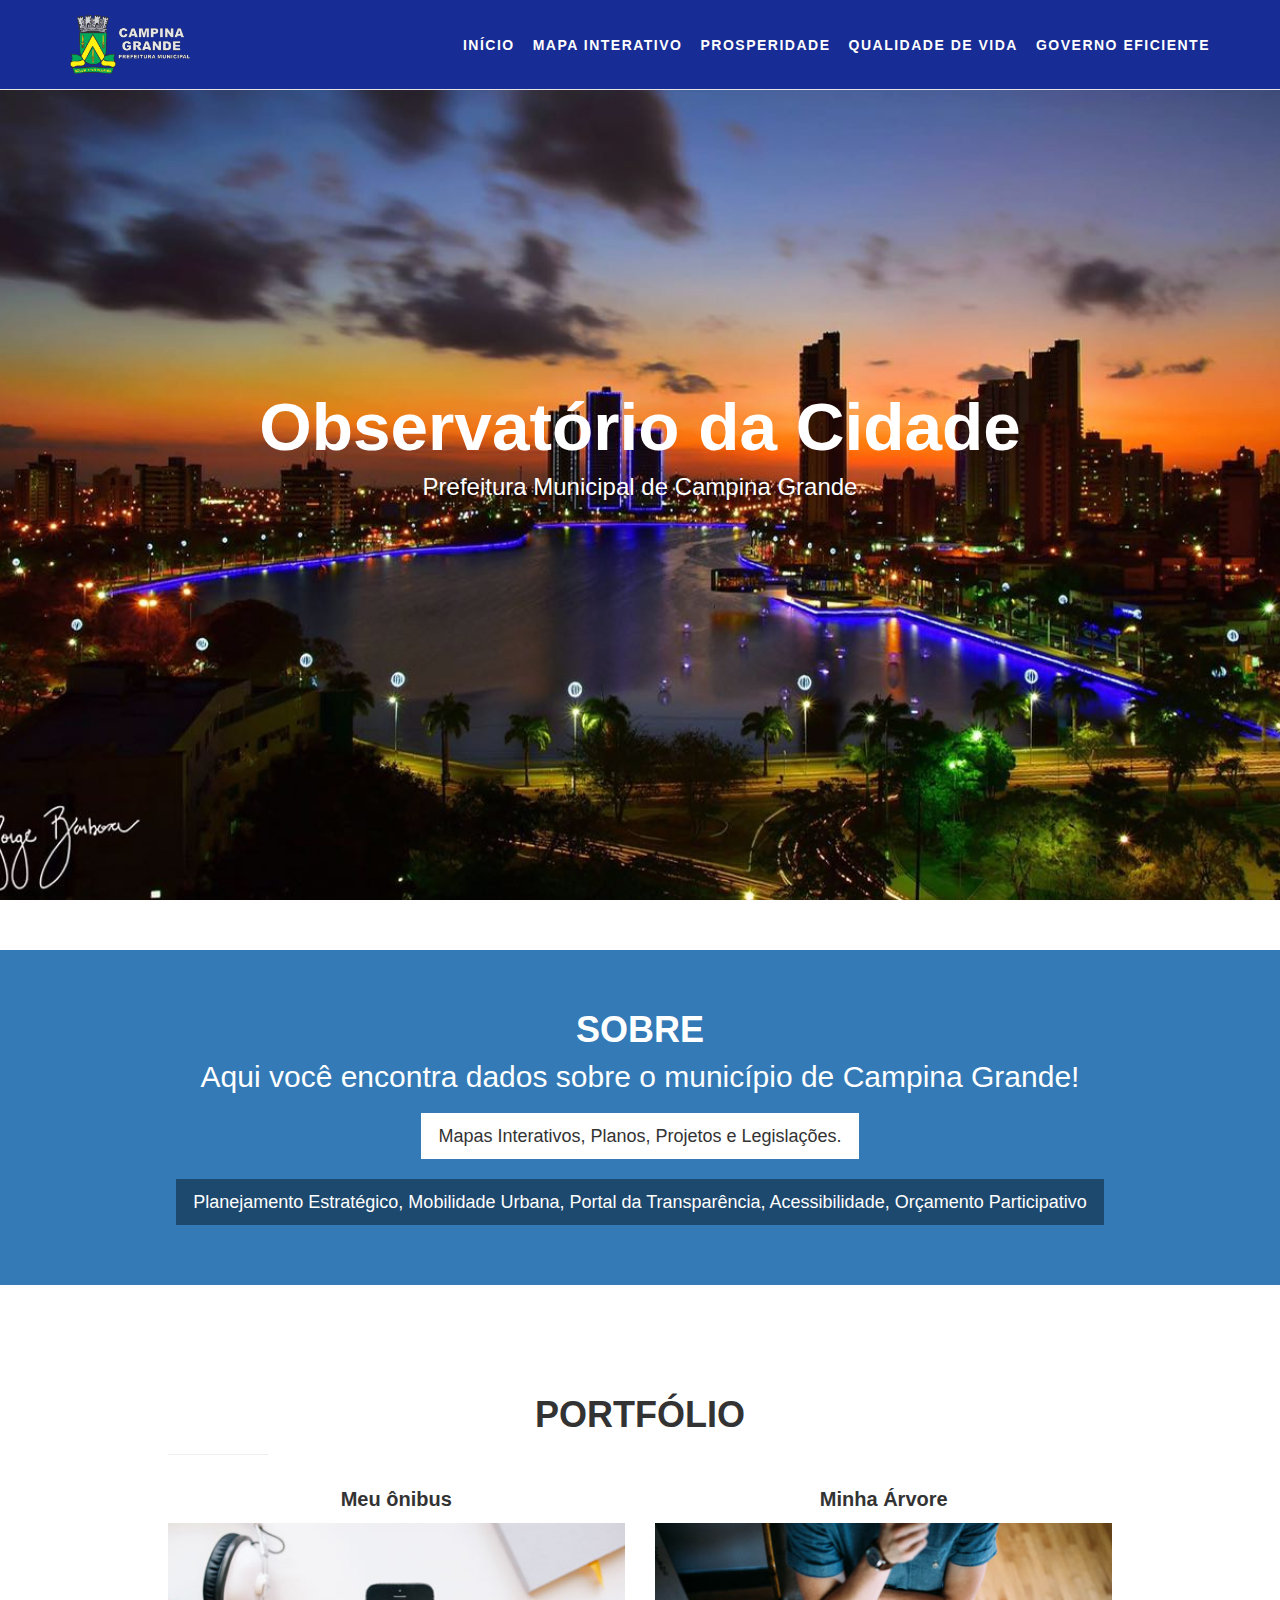
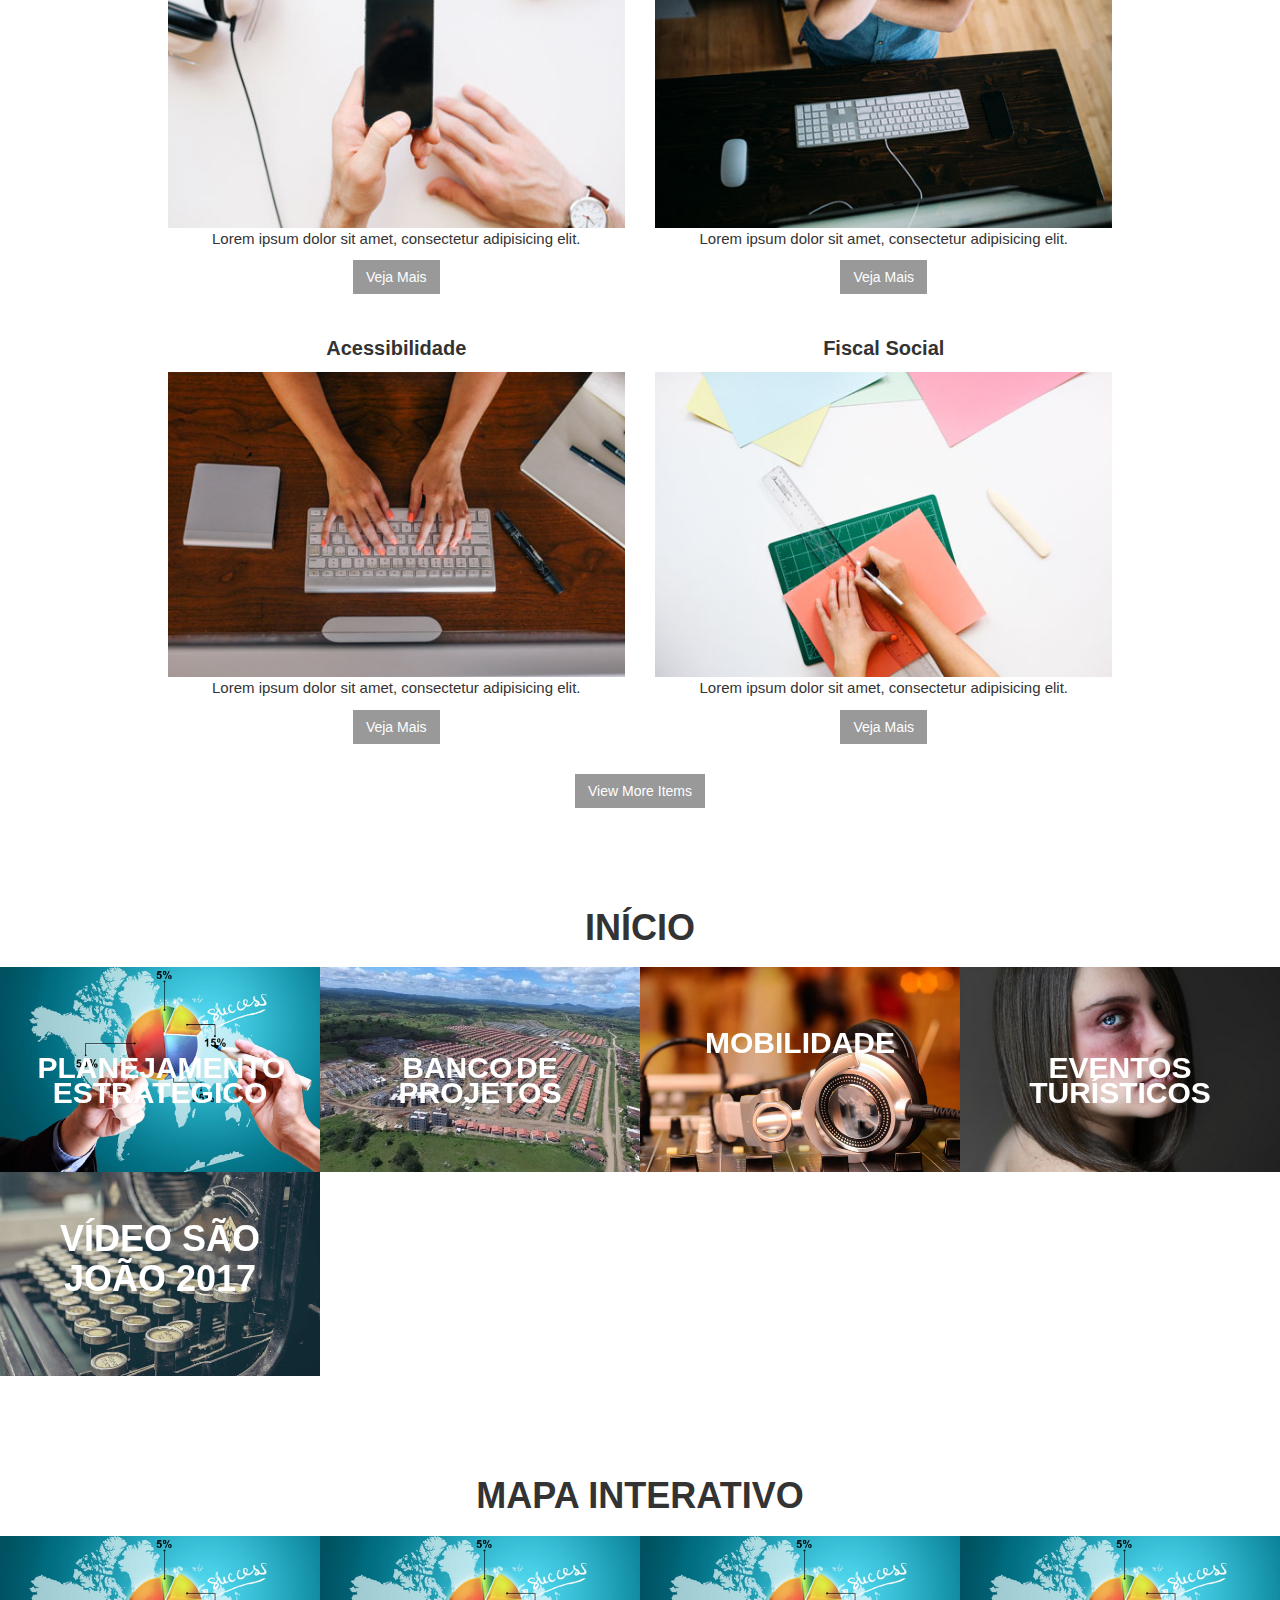
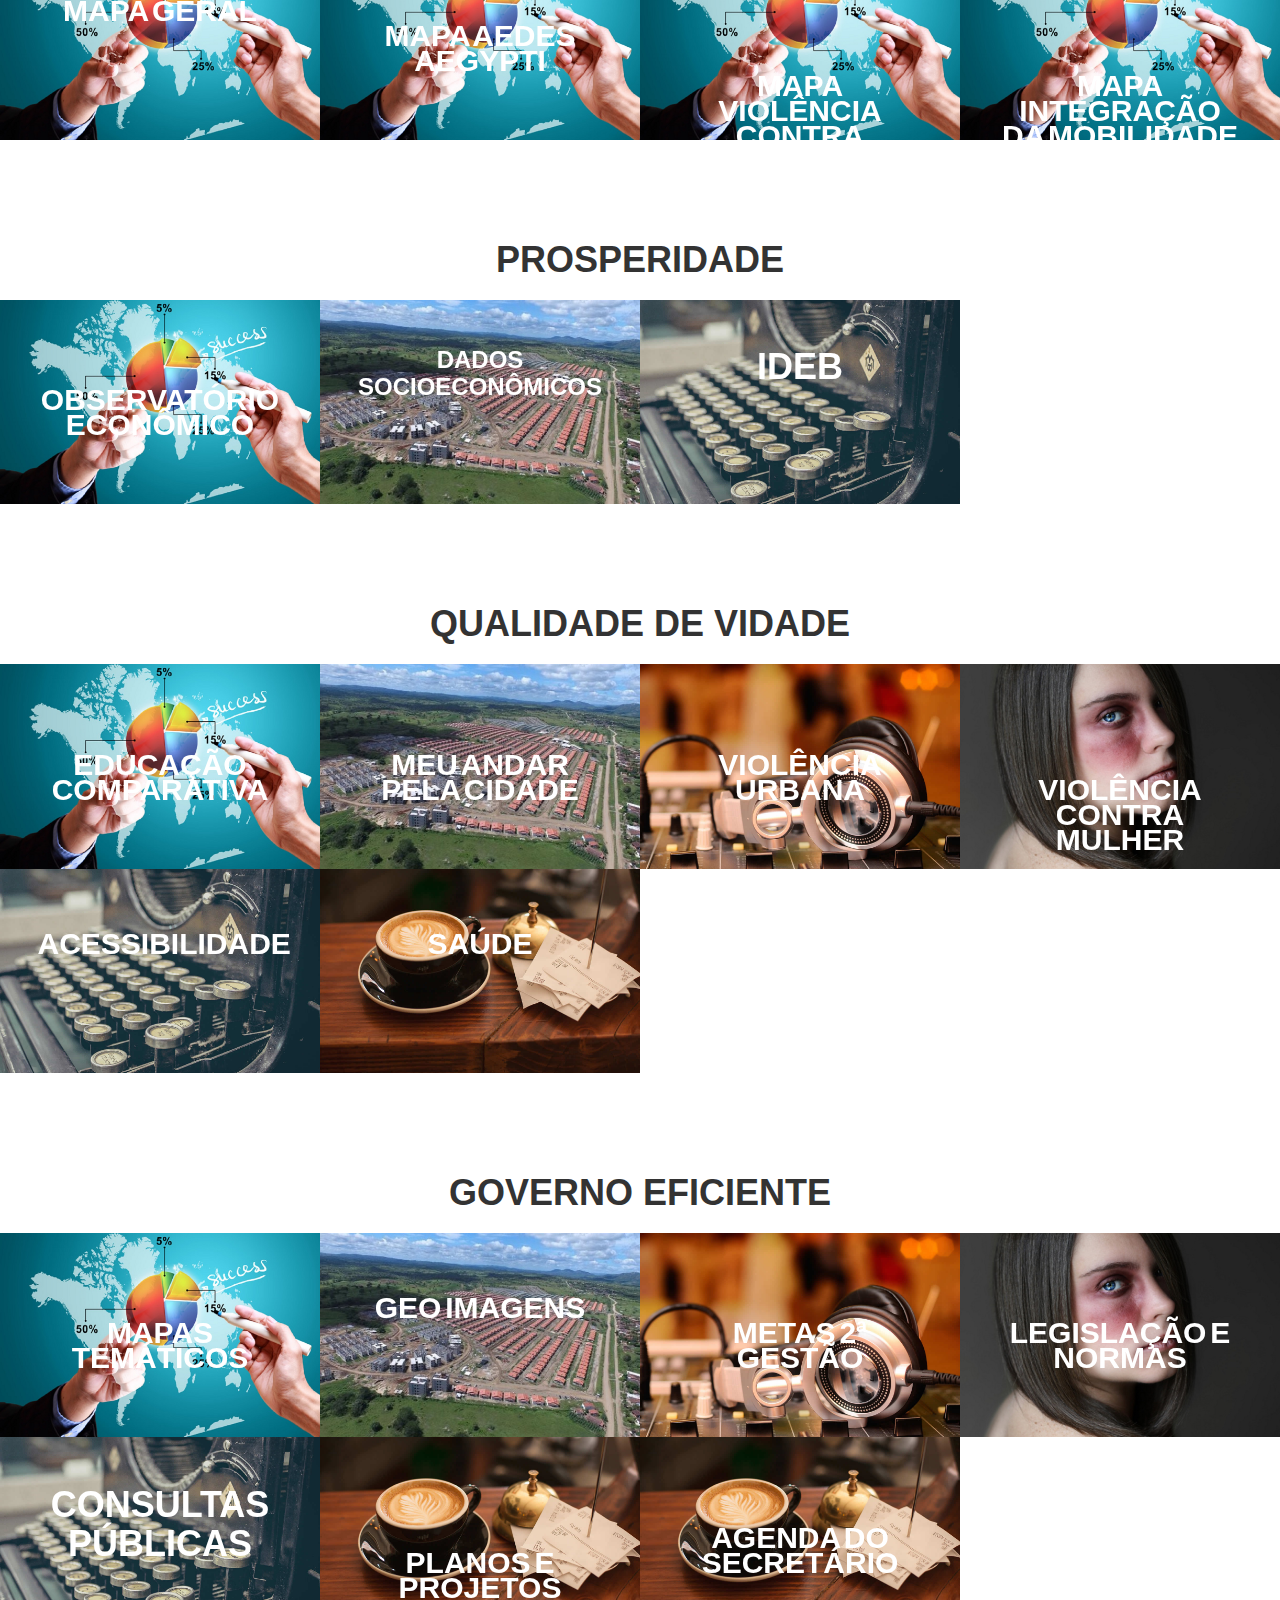
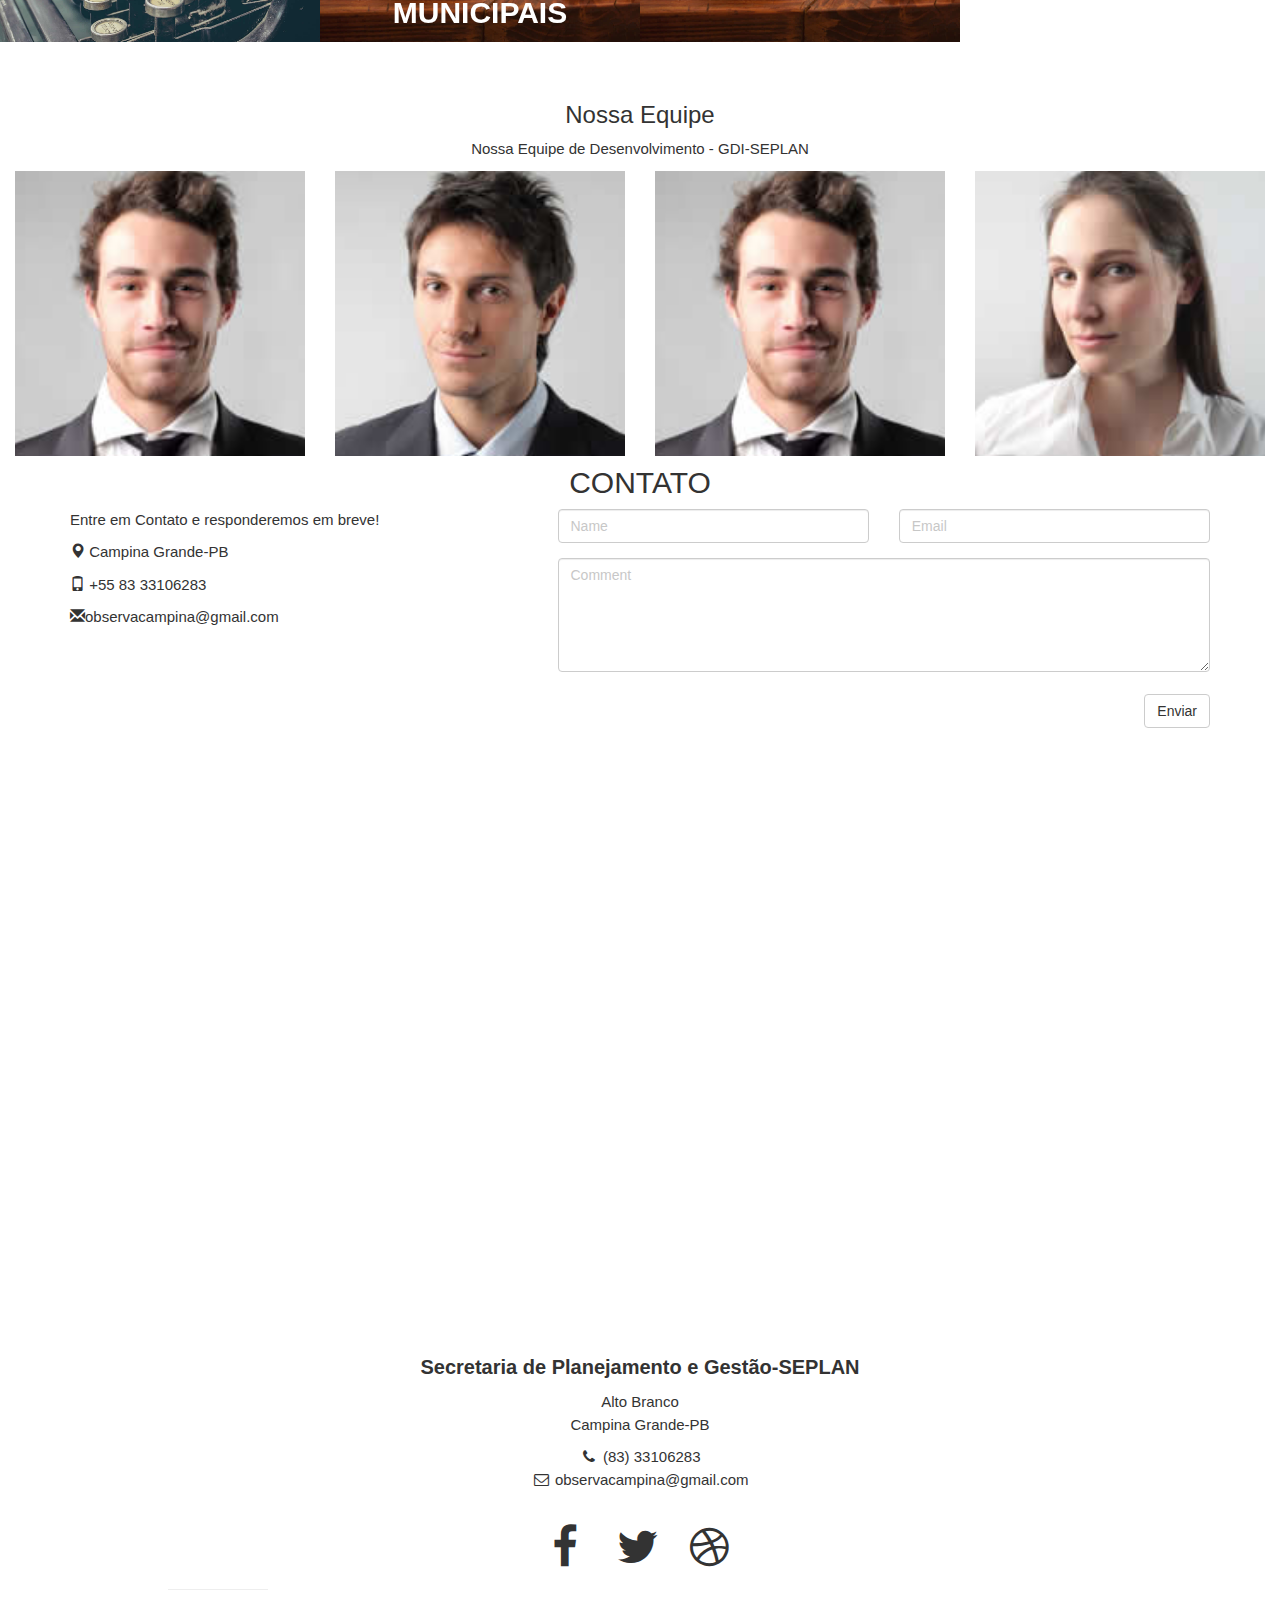
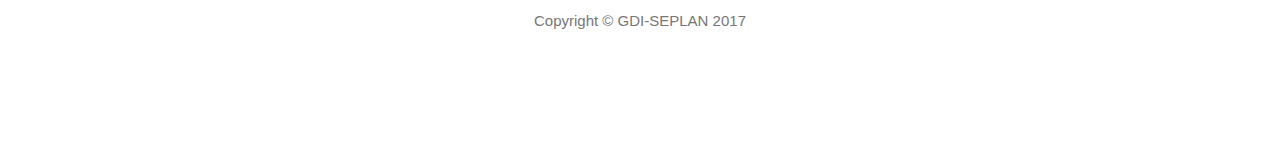
<file: index.html>
<!DOCTYPE html>
<html lang="en">

<head>

    <meta charset="utf-8">
    <meta http-equiv="X-UA-Compatible" content="IE=edge, chrome=1">
    <meta name="viewport" content="width=device-width, initial-scale=1">
    <meta name="description" content="Observatório Da Cidade de Campina Grande-PB">
    <meta name="author" content="Maelson Marques de Lima">

    <title>ObservaCampina.com</title>


    <!-- Bootstrap Core CSS -->
    <link href="css/bootstrap.min.css" rel="stylesheet">

    <!-- Custom CSS -->

    <link href="css/animate.css" rel="stylesheet" >  
    <link href="css/set.css" rel="stylesheet" >
    <link href="css/style.css" rel="stylesheet">
    <link href="css/ct-navbar.css" rel="stylesheet" >  
    <link href="css/w3.css" rel="stylesheet">

    <!-- Custom Fonts -->
    <link href="font-awesome/css/font-awesome.min.css" rel="stylesheet" type="text/css">
    <link href="https://fonts.googleapis.com/css?family=Source+Sans+Pro:300,400,700,300italic,400italic,700italic" rel="stylesheet" type="text/css">
    
<!--SCRIPTS  -->
    <script src="js/bootstrap.min.js"></script>
    <script src="js/jquery.min.js"> </script>
    <script src="js/script.js"> </script>
<!-- favicon -->
<link rel="shortcut icon" href="images/chart.ico" type="image/x-icon">
<link rel="icon" href="images/chart.ico" type="image/x-icon">

</head>

<body>

<nav class="navbar navbar-default navbar-fixed-top">
  <div class="container">
    <div class="navbar-header">
      <button type="button" class="navbar-toggle" data-toggle="collapse" data-target="#myNavbar">
        <span class="icon-bar"></span>
        <span class="icon-bar"></span>
        <span class="icon-bar"></span>                        
      </button>
      <a class="navbar-brand navbar-brand-logo" href="#top">
                <div class="logo">
                    <img  class = "img-responsive" src="pmcg2.png" >
                </div>
              </a>
    </div>
    <div class=" navbar-collapse collapse" id="myNavbar">
      <ul class="nav navbar-nav navbar-right text-vertical-center">
        <li><a href="#inicio"><b>INÍCIO</b></a></li>
        <li><a href="#mapaInterativo"><b>MAPA INTERATIVO</b></a></li>
        <li><a href="#prosperidade"><b> PROSPERIDADE</b></a></li>
        <li><a href="#qualidadeDeVida"><b>QUALIDADE DE VIDA</b></a></li>
        <li><a href="#governoEficiente"><b>GOVERNO EFICIENTE</b></a></li>
      </ul>
    </div>
  </div>
</nav>

    <!-- Header -->
    <header id="top" class="header">
        <div class="text-vertical-center">
            <h1 style="color:white">Observatório da Cidade</h1>
            <h3 style="color:white">Prefeitura Municipal de Campina Grande</h3>
        </div>
    </header>

<!-- ############CASO DE ERRO REMOVA ABAIXO################# -->



<body>

    <!-- Call to Action -->
    <section id="sobre" class="about">
        <aside class="call-to-action bg-primary">
            <div class="container">
                <div class="row">
                    <div class="col-lg-12 text-center">
                        <h1><b>SOBRE</b></h1>
                        <h2>Aqui você encontra dados sobre o município de Campina Grande!</h2>
                        <a href="#" class="btn btn-lg btn-light">Mapas Interativos, Planos, Projetos e Legislações.</a>
                         <a href="#" class="btn btn-lg btn-dark"> Planejamento Estratégico, Mobilidade Urbana, Portal da Transparência, Acessibilidade, Orçamento Participativo</a>
                    </div>
                </div>
            </div>
        </aside>
     </section> 

    <!-- Portfolio -->
    <section id="portfolio" class="portfolio">
        <div class="container">
            <div class="row">
                <div class="col-lg-10 col-lg-offset-1 text-center">
                    <h1><b>PORTFÓLIO</b></h1>
                    <hr class="small">
                    <div class="row">
                        <div class="col-md-6">
                            <div class="portfolio-item">
                                <h4>
                                    <strong>Meu ônibus</strong>
                                </h4>
                                <a href="#">
                                    <img class="img-portfolio img-responsive" src="img/portfolio-1.jpg">
                                </a>
                                <p>Lorem ipsum dolor sit amet, consectetur adipisicing elit.</p>
                                <a href="#" class="btn btn-dark">Veja Mais</a>
                            </div>
                        </div>
                        <div class="col-md-6">
                            <div class="portfolio-item">
                                <h4>
                                    <strong>Minha Árvore</strong>
                                </h4>
                                <a href="#">
                                    <img class="img-portfolio img-responsive" src="img/portfolio-2.jpg">
                                </a>
                                <p>Lorem ipsum dolor sit amet, consectetur adipisicing elit.</p>
                                <a href="#" class="btn btn-dark">Veja Mais</a>
                            </div>
                        </div>
                        <div class="col-md-6">
                            <div class="portfolio-item">
                                 <h4>
                                    <strong>Acessibilidade</strong>
                                </h4>
                                <a href="#">
                                    <img class="img-portfolio img-responsive" src="img/portfolio-3.jpg">
                                </a>
                                <p>Lorem ipsum dolor sit amet, consectetur adipisicing elit.</p>
                                <a href="#" class="btn btn-dark">Veja Mais</a>
                            </div>
                        </div>
                        <div class="col-md-6">
                            <div class="portfolio-item">
                                <h4>
                                    <strong>Fiscal Social</strong>
                                </h4>
                                <a href="#">
                                    <img class="img-portfolio img-responsive" src="img/portfolio-4.jpg">
                                </a>
                                <p>Lorem ipsum dolor sit amet, consectetur adipisicing elit.</p>
                                <a href="#" class="btn btn-dark">Veja Mais</a>
                            </div>
                        </div>
                    </div>
                    <!-- /.row (nested) -->
                    <a href="#" class="btn btn-dark">View More Items</a>
                </div>
                <!-- /.col-lg-10 -->
            </div>
            <!-- /.row -->
        </div>
        <!-- /.container -->
    </section>

<!-- INICIO DA GERAL -->
    <section id="inicio" class=" meugrid clearfix grid">
        <h1><b><p style="padding-bottom: 10px;">INÍCIO</p></b></h1>
            <figure class="effect-oscar  wowload fadeInUp">
                <img src="images/portfolio/economia.jpg" alt="img01" />
                <figcaption>
                    <h2>Planejamento Estratégico</h2>
                    <p>
                        <br> <a
                            href="images/portfolio/1.jpg" title="1" data-gallery>View more</a>
                    </p>
                </figcaption>
            </figure>
            <figure class="effect-oscar  wowload fadeInUp">
                <img src="images/portfolio/aluizio.jpg" alt="img01" />
                <figcaption>
                    <h2>Banco de Projetos</h2>
                    <p>
                        <br> <a
                            href="images/portfolio/aluizio.jpg" title="1" data-gallery>View more</a>
                    </p>
                </figcaption>
            </figure>
            <figure class="effect-oscar  wowload fadeInUp">
                <img src="images/portfolio/3.jpg" alt="img01" />
                <figcaption>
                    <h2>Mobilidade</h2>
                    <p>
                        <br> <a
                            href="images/portfolio/3.jpg" title="1" data-gallery>View more</a>
                    </p>
                </figcaption>
            </figure>
            <figure class="effect-oscar  wowload fadeInUp">
                <img src="images/portfolio/mulher.jpg" alt="img01" />
                <figcaption>
                    <h2>Eventos Turísticos</h2>
                    <p>
                        <br> <a
                            href="images/portfolio/mulher.jpg" title="1" data-gallery>View more</a>
                    </p>
                </figcaption>
            </figure>
            
            <figure class="effect-oscar  wowload fadeInUp">
                <img src="images/portfolio/5.jpg" alt="img01" />
                <figcaption>
                    <h1><B>Vídeo São João 2017</B></h1>
                    <p>
                        <a
                            href="images/portfolio/5.jpg" title="1" data-gallery>View more
                        </a>
                    </p>
                </figcaption>
            </figure>
        </section>
    <!-- FIM DA GERAL -->

<!-- INICIO DA MAPA INTERATIVO -->
    <section id="mapaInterativo" class=" meugrid clearfix grid">
        <h1><b><p style="padding-bottom: 10px;">MAPA INTERATIVO</p></b></h1>
            <figure class="effect-oscar  wowload fadeInUp">
                <img src="images/portfolio/economia.jpg" alt="img01" />
                <figcaption>
                    <h2>Mapa geral</h2>
                    <p>
                        <br> <a
                            href="images/portfolio/1.jpg" title="1" data-gallery>View more</a>
                    </p>
                </figcaption>
            </figure>
            <figure class="effect-oscar  wowload fadeInUp">
                <img src="images/portfolio/economia.jpg" alt="img01" />
                <figcaption>
                    <h2>Mapa Aedes Aegypti</h2>
                    <p>
                        <br> <a
                            href="images/portfolio/1.jpg" title="1" data-gallery>View more</a>
                    </p>
                </figcaption>
            </figure>
            <figure class="effect-oscar  wowload fadeInUp">
                <img src="images/portfolio/economia.jpg" alt="img01" />
                <figcaption>
                    <h2>Mapa Violência Contra Mulher</h2>
                    <p>
                        <br> <a
                            href="images/portfolio/1.jpg" title="1" data-gallery>View more</a>
                    </p>
                </figcaption>
            </figure>
            <figure class="effect-oscar  wowload fadeInUp">
                <img src="images/portfolio/economia.jpg" alt="img01" />
                <figcaption>
                    <h2>Mapa Integração da Mobilidade Urbana</h2>
                    <p>
                        <br> <a
                            href="images/portfolio/1.jpg" title="1" data-gallery>View more</a>
                    </p>
                </figcaption>
            </figure>
        </section>
    <!-- FIM MAPA INTERATIVO -->
    <!-- INICIO DA PROSPERIDADE -->
    <section id="prosperidade" class=" meugrid clearfix grid">
        <h1><b><p style="padding-bottom: 10px;">PROSPERIDADE</p></b></h1>
            <figure class="effect-oscar  wowload fadeInUp">
                <img src="images/portfolio/economia.jpg" alt="img01" />
                <figcaption>
                    <h2>Observatório Econômico</h2>
                    <p>
                        <br> <a
                            href="images/portfolio/1.jpg" title="1" data-gallery>View more</a>
                    </p>
                </figcaption>
            </figure>
            <figure class="effect-oscar  wowload fadeInUp">
                <img src="images/portfolio/aluizio.jpg" alt="img01" />
                <figcaption>
                    <h3><b>Dados Socioeconômicos</b></h3>
                    <p>
                        Complexo habitacional da Cidade<br> <a
                            href="images/portfolio/aluizio.jpg" title="1" data-gallery>View more</a>
                    </p>
                </figcaption>
            </figure>    
            
            <figure class="effect-oscar  wowload fadeInUp">
                <img src="images/portfolio/5.jpg" alt="img01" />
                <figcaption>
                    <h1><B>IDEB </B></h1>
                    <p>
                        Íncidices de Educação Municipal<br> <a
                            href="images/portfolio/5.jpg" title="1" data-gallery>View more</a>
                    </p>
                </figcaption>
            </figure>
        </section>
    <!-- FIM DA PROSPERIDADE -->

<!-- INICIO DA QualidadeDeVida -->
    <section id="qualidadeDeVida" class=" meugrid clearfix grid">
        <h1><b><p style="padding-bottom: 10px;">QUALIDADE DE VIDADE</p></b></h1>
            <figure class="effect-oscar  wowload fadeInUp">
                <img src="images/portfolio/economia.jpg" alt="img01" />
                <figcaption>
                    <h2>Educação Comparativa</h2>
                    <p>
                        <br> <a
                            href="images/portfolio/1.jpg" title="1" data-gallery>View more</a>
                    </p>
                </figcaption>
            </figure>
            <figure class="effect-oscar  wowload fadeInUp">
                <img src="images/portfolio/aluizio.jpg" alt="img01" />
                <figcaption>
                    <h2>Meu Andar Pela Cidade</h2>
                    <p>
                        Rotas de ônibus da Cidade<br> <a
                            href="images/portfolio/aluizio.jpg" title="1" data-gallery>View more</a>
                    </p>
                </figcaption>
            </figure>
            <figure class="effect-oscar  wowload fadeInUp">
                <img src="images/portfolio/3.jpg" alt="img01" />
                <figcaption>
                    <h2>Violência Urbana</h2>
                    <p>
                        <br> <a
                            href="images/portfolio/3.jpg" title="1" data-gallery>View more</a>
                    </p>
                </figcaption>
            </figure>
            <figure class="effect-oscar  wowload fadeInUp">
                <img src="images/portfolio/mulher.jpg" alt="img01" />
                <figcaption>
                    <h2>Violência Contra Mulher</h2>
                    <p>
                        <br> <a
                            href="images/portfolio/mulher.jpg" title="1" data-gallery>View more</a>
                    </p>
                </figcaption>
            </figure>
            
            <figure class="effect-oscar  wowload fadeInUp">
                <img src="images/portfolio/5.jpg" alt="img01" />
                <figcaption>
                    <h2><B>Acessibilidade</B></h2>
                    <p>
                        <br> <a
                            href="images/portfolio/5.jpg" title="1" data-gallery>View more</a>
                    </p>
                </figcaption>
            </figure>

            <figure class="effect-oscar  wowload fadeInUp">
                <img src="images/portfolio/6.jpg" alt="img01" />
                <figcaption>
                    <h2>Saúde</h2>
                    <p>
                        Aedes Aegipti<br> <a
                            href="images/portfolio/6.jpg" title="1" data-gallery>View more</a>
                    </p>
                </figcaption>
            </figure>
        </section>
    <!-- FIM DA QUALIDADE DE VIDA -->

    <!-- INICIO DA GOVERNO EFICIENTE -->
    <section id="governoEficiente" class="meugrid clearfix grid">
        <h1><b><p style="padding-bottom: 10px;">GOVERNO EFICIENTE</p></b></h1>
            <figure class="effect-oscar  wowload fadeInUp">
                <img src="images/portfolio/economia.jpg" alt="img01" />
                <figcaption>
                    <h2>Mapas Temáticos</h2>
                    <p>
                        <br> <a
                            href="images/portfolio/1.jpg" title="1" data-gallery>View more</a>
                    </p>
                </figcaption>
            </figure>
            <figure class="effect-oscar  wowload fadeInUp">
                <img src="images/portfolio/aluizio.jpg" alt="img01" />
                <figcaption>
                    <h2>Geo Imagens</h2>
                    <p>
                        Complexo habitacional da Cidade<br> <a
                            href="images/portfolio/aluizio.jpg" title="1" data-gallery>View more</a>
                    </p>
                </figcaption>
            </figure>
            <figure class="effect-oscar  wowload fadeInUp">
                <img src="images/portfolio/3.jpg" alt="img01" />
                <figcaption>
                    <h2>Metas 2ª Gestão</h2>
                    <p>
                        <br> <a
                            href="images/portfolio/3.jpg" title="1" data-gallery>View more</a>
                    </p>
                </figcaption>
            </figure>
            <figure class="effect-oscar  wowload fadeInUp">
                <img src="images/portfolio/mulher.jpg" alt="img01" />
                <figcaption>
                    <h2>Legislação e Normas</h2>
                    <p>
                        <br> <a
                            href="images/portfolio/mulher.jpg" title="1" data-gallery>View more</a>
                    </p>
                </figcaption>
            </figure>
            
            <figure class="effect-oscar  wowload fadeInUp">
                <img src="images/portfolio/5.jpg" alt="img01" />
                <figcaption>
                    <h1><B>Consultas Públicas</B></h1>
                    <p>
                        <a
                            href="images/portfolio/5.jpg" title="1" data-gallery>View more
                        </a>
                    </p>
                </figcaption>
            </figure>

            <figure class="effect-oscar  wowload fadeInUp">
                <img src="images/portfolio/6.jpg" alt="img01" />
                <figcaption>
                    <h2>Planos e Projetos Municipais</h2>
                    <p>
                        <br> <a
                            href="images/portfolio/6.jpg" title="1" data-gallery>View more</a>
                    </p>
                </figcaption>
            </figure>
            <figure class="effect-oscar  wowload fadeInUp">
                <img src="images/portfolio/6.jpg" alt="img01" />
                <figcaption>
                    <h2>Agenda do Secretário</h2>
                    <p>
                        <br> <a
                            href="images/portfolio/6.jpg" title="1" data-gallery>View more</a>
                    </p>
                </figcaption>
            </figure>
        </section>
    <!-- FIM DA GOVERNO EFICIENTE -->


<!-- Nossa Equipe -->
    <div id="nossaEquipe" class="nossaEquipe">
        <h3 class="text-center  wowload fadeInUp">Nossa Equipe</h3>
        <p class="text-center  wowload fadeInLeft">Nossa Equipe de Desenvolvimento - GDI-SEPLAN</p>
        <div class="row grid team  wowload fadeInUpBig">
            <div class=" col-sm-3 col-xs-6">
                <figure class="effect-chico">
                    <img src="images/team/12.jpg" alt="img01" class="img-responsive" />
                    <figcaption>
                        <p>
                            <b>Iapuene</b><br>Senior Designer<br> <br> <a
                                href="#"><i class="fa fa-dribbble"></i></a> <a href="#"><i
                                class="fa fa-linkedin"></i></a> <a href="#"><i
                                class="fa fa-twitter"></i></a>
                        </p>
                    </figcaption>
                </figure>
            </div>

            <div class=" col-sm-3 col-xs-6">
                <figure class="effect-chico">
                    <img src="images/team/10.jpg" alt="img01" />
                    <figcaption>
                        <p>
                            <b>Damião</b><br>Analista de TI<br> <br> <a
                                href="#"><i class="fa fa-dribbble"></i></a> <a href="#"><i
                                class="fa fa-linkedin"></i></a> <a href="#"><i
                                class="fa fa-twitter"></i></a>
                        </p>
                    </figcaption>
                </figure>
            </div>

            <div class=" col-sm-3 col-xs-6">
                <figure class="effect-chico">
                    <img src="images/team/12.jpg" alt="img01" />
                    <figcaption>
                        <p>
                            <b>Maelson Marques</b><br>Gerente de TI<br> <br> <a
                                href="#"><i class="fa fa-dribbble"></i></a> <a href="#"><i
                                class="fa fa-linkedin"></i></a> <a href="#"><i
                                class="fa fa-twitter"></i></a>
                        </p>
                    </figcaption>
                </figure>
            </div>

            <div class=" col-sm-3 col-xs-6">
                <figure class="effect-chico">
                    <img src="images/team/17.jpg" alt="img01" />
                    <figcaption>
                        <p>
                            <b>Leidjane Souto</b><br>Analista TI<br> <br> <a
                                href="#"><i class="fa fa-dribbble"></i></a> <a href="#"><i
                                class="fa fa-linkedin"></i></a> <a href="#"><i
                                class="fa fa-twitter"></i></a>
                        </p>
                    </figcaption>
                </figure>
            </div>
        </div> <!-- Fim Nossa equipe -->
    </div>

<!--Contato -->
<div id="contact" class="container-fluid bg-grey">
  <h2 class="text-center">CONTATO</h2>
  <div class="container">  
      <div class="row">
        <div class="col-sm-5">
          <p>Entre em Contato e responderemos em breve!</p>
          <p><span class="glyphicon glyphicon-map-marker"></span> Campina Grande-PB</p>
          <p><span class="glyphicon glyphicon-phone"></span> +55 83 33106283</p>
          <p><span class="glyphicon glyphicon-envelope"></span>observacampina@gmail.com</p>
        </div>
        <div class="col-sm-7 slideanim">
          <div class="row">
            <div class="col-sm-6 form-group">
              <input class="form-control" id="name" name="name" placeholder="Name" type="text" required>
            </div>
            <div class="col-sm-6 form-group">
              <input class="form-control" id="email" name="email" placeholder="Email" type="email" required>
            </div>
          </div>
          <textarea class="form-control" id="comments" name="comments" placeholder="Comment" rows="5"></textarea><br>
          <div class="row">
            <div class="col-sm-12 form-group">
              <button class="btn btn-default pull-right" type="submit">Enviar</button>
            </div>
          </div>
        </div>
      </div>
  </div>
</div>

    <!-- Map -->
    <section id="mapas" class="map">
        <iframe width="100%" height="100%" frameborder="0" scrolling="no" marginheight="0" marginwidth="0" src="https://www.google.com/maps/embed?pb=!1m18!1m12!1m3!1d777.5157623170038!2d-35.87666193658211!3d-7.213019520669079!2m3!1f0!2f0!3f0!3m2!1i1024!2i768!4f13.1!3m3!1m2!1s0x7ac1fab9a4122ff%3A0x89e4eeb4bfd87483!2sSEPLAN+-+Secretaria+Municipal+de+Planejamento!5e0!3m2!1sen!2sus!4v1493594328721"></iframe>
        <br />
        <small>
            <a href="https://www.google.com/maps/embed?pb=!1m18!1m12!1m3!1d777.5157623170038!2d-35.87666193658211!3d-7.213019520669079!2m3!1f0!2f0!3f0!3m2!1i1024!2i768!4f13.1!3m3!1m2!1s0x7ac1fab9a4122ff%3A0x89e4eeb4bfd87483!2sSEPLAN+-+Secretaria+Municipal+de+Planejamento!5e0!3m2!1sen!2sus!4v1493594328721"></a>
        </small>
    </section>

    <!-- Footer -->
    <footer>
        <div class="container">
            <div class="row">
                <div class="col-lg-10 col-lg-offset-1 text-center">
                    <h4><strong>Secretaria de Planejamento e Gestão-SEPLAN</strong>
                    </h4>
                    <p>Alto Branco
                        <br>Campina Grande-PB</p>
                    <ul class="list-unstyled">
                        <li><i class="fa fa-phone fa-fw"></i> (83) 33106283</li>
                        <li><i class="fa fa-envelope-o fa-fw"></i> <a href="mailto:name@example.com">observacampina@gmail.com</a>
                        </li>
                    </ul>
                    <br>
                    <ul class="list-inline">
                        <li>
                            <a href="#"><i class="fa fa-facebook fa-fw fa-3x"></i></a>
                        </li>
                        <li>
                            <a href="#"><i class="fa fa-twitter fa-fw fa-3x"></i></a>
                        </li>
                        <li>
                            <a href="#"><i class="fa fa-dribbble fa-fw fa-3x"></i></a>
                        </li>
                    </ul>
                    <hr class="small">
                    <p class="text-muted">Copyright &copy; GDI-SEPLAN 2017</p>
                </div>
            </div>
        </div>
        <a id="to-top" href="#top" class="btn btn-dark btn-lg"><i class="fa fa-chevron-up fa-fw fa-1x"></i></a>
    </footer>

    <!-- jQuery -->
    <script src="js/jquery.js"></script>

    <!-- Bootstrap Core JavaScript -->
    <script src="js/bootstrap.min.js"></script>

    <!-- Custom Theme JavaScript -->
    <script>
    // Closes the sidebar menu
    $("#menu-close").click(function(e) {
        e.preventDefault();
        $("#sidebar-wrapper").toggleClass("active");
    });
    // Opens the sidebar menu
    $("#menu-toggle").click(function(e) {
        e.preventDefault();
        $("#sidebar-wrapper").toggleClass("active");
    });
    // Scrolls to the selected menu item on the page
    $(function() {
        $('a[href*=#]:not([href=#],[data-toggle],[data-target],[data-slide])').click(function() {
            if (location.pathname.replace(/^\//, '') == this.pathname.replace(/^\//, '') || location.hostname == this.hostname) {
                var target = $(this.hash);
                target = target.length ? target : $('[name=' + this.hash.slice(1) + ']');
                if (target.length) {
                    $('html,body').animate({
                        scrollTop: target.offset().top
                    }, 1000);
                    return false;
                }
            }
        });
    });
    //#to-top button appears after scrolling
    var fixed = false;
    $(document).scroll(function() {
        if ($(this).scrollTop() > 250) {
            if (!fixed) {
                fixed = true;
                // $('#to-top').css({position:'fixed', display:'block'});
                $('#to-top').show("slow", function() {
                    $('#to-top').css({
                        position: 'fixed',
                        display: 'block'
                    });
                });
            }
        } else {
            if (fixed) {
                fixed = false;
                $('#to-top').hide("slow", function() {
                    $('#to-top').css({
                        display: 'none'
                    });
                });
            }
        }
    });
    // Disable Google Maps scrolling
    // See http://stackoverflow.com/a/25904582/1607849
    // Disable scroll zooming and bind back the click event
    var onMapMouseleaveHandler = function(event) {
        var that = $(this);
        that.on('click', onMapClickHandler);
        that.off('mouseleave', onMapMouseleaveHandler);
        that.find('iframe').css("pointer-events", "none");
    }
    var onMapClickHandler = function(event) {
            var that = $(this);
            // Disable the click handler until the user leaves the map area
            that.off('click', onMapClickHandler);
            // Enable scrolling zoom
            that.find('iframe').css("pointer-events", "auto");
            // Handle the mouse leave event
            that.on('mouseleave', onMapMouseleaveHandler);
        }
        // Enable map zooming with mouse scroll when the user clicks the map
    $('.map').on('click', onMapClickHandler);
    </script>

</body>

</html>
</file>
<file: css/set.css>
.grid {
	position: center;
	margin: 0 auto;
	list-style: none;
	text-align: center;
}

/* Common style */
.grid figure {
	position: relative;
	float: left;
	overflow: hidden;
	margin: 0;	/*change here for spacing*/	
	width: 25%;
	text-align: center;
	cursor: pointer;
}

.grid figure img {
	position: relative;
	display: block;
	max-width: 101%;
	opacity: 1;
}

.grid figure figcaption {
	padding: 2em;
	color: #fff;
	text-transform: uppercase;
	font-size: 1.25em;
	-webkit-backface-visibility: hidden;
	backface-visibility: hidden;
}

.grid figure figcaption::before,
.grid figure figcaption::after {
	pointer-events: none;
}

.grid figure figcaption,
.grid figure figcaption > a {
	position: absolute;
	top: 0;
	left: 0;
	width: 100%;
	height: 100%;
}

/* Anchor will cover the whole item by default */
/* For some effects it will show as a button */
.grid figure figcaption > a {
	z-index: 1000;
	text-indent: 200%;
	white-space: nowrap;
	font-size: 0;
	opacity: 0;
}

.grid figure h2 {
	word-spacing: -0.15em;
	font-weight: 700;
}

.grid figure h2,
.grid figure p {
	margin: 0;
}

.grid figure p {
	letter-spacing: 1px;
	font-size: 68.5%;
}

/* Individual effects */

/*---------------*/
/***** Lily *****/
/*---------------*/

figure.effect-lily img {
	max-width: none;
	width: -webkit-calc(100% + 50px);
	width: calc(100% + 50px);
	opacity: 0.7;
	-webkit-transition: opacity 0.35s, -webkit-transform 0.35s;
	transition: opacity 0.35s, transform 0.35s;
	-webkit-transform: translate3d(-40px,0, 0);
	transform: translate3d(-40px,0,0);
}

figure.effect-lily figcaption {
	text-align: left;
}

figure.effect-lily figcaption > div {
	position: absolute;
	bottom: 0;
	left: 0;
	padding: 2em;
	width: 100%;
	height: 50%;
}

figure.effect-lily h2,
figure.effect-lily p {
	-webkit-transform: translate3d(0,40px,0);
	transform: translate3d(0,40px,0);
}

figure.effect-lily h2 {
	-webkit-transition: -webkit-transform 0.35s;
	transition: transform 0.35s;
}

figure.effect-lily p {
	color: rgba(255,255,255,0.8);
	opacity: 0;
	-webkit-transition: opacity 0.2s, -webkit-transform 0.35s;
	transition: opacity 0.2s, transform 0.35s;
}

figure.effect-lily:hover img,
figure.effect-lily:hover p {
	opacity: 1;
}

figure.effect-lily:hover img,
figure.effect-lily:hover h2,
figure.effect-lily:hover p {
	-webkit-transform: translate3d(0,0,0);
	transform: translate3d(0,0,0);
}

figure.effect-lily:hover p {
	-webkit-transition-delay: 0.05s;
	transition-delay: 0.05s;
	-webkit-transition-duration: 0.35s;
	transition-duration: 0.35s;
}

/*---------------*/
/***** Sadie *****/
/*---------------*/

figure.effect-sadie figcaption::before {
	position: absolute;
	top: 0;
	left: 0;
	width: 100%;
	height: 100%;
	background: -webkit-linear-gradient(top, rgba(72,76,97,0) 0%, rgba(72,76,97,0.8) 75%);
	background: linear-gradient(to bottom, rgba(72,76,97,0) 0%, rgba(72,76,97,0.8) 75%);
	content: '';
	opacity: 0;
	-webkit-transform: translate3d(0,50%,0);
	transform: translate3d(0,50%,0);
}

figure.effect-sadie h2 {
	position: absolute;
	top: 50%;
	left: 0;
	width: 100%;
	color: #484c61;
	-webkit-transition: -webkit-transform 0.35s, color 0.35s;
	transition: transform 0.35s, color 0.35s;
	-webkit-transform: translate3d(0,-50%,0);
	transform: translate3d(0,-50%,0);
}

figure.effect-sadie figcaption::before,
figure.effect-sadie p {
	-webkit-transition: opacity 0.35s, -webkit-transform 0.35s;
	transition: opacity 0.35s, transform 0.35s;
}

figure.effect-sadie p {
	position: absolute;
	bottom: 0;
	left: 0;
	padding: 2em;
	width: 100%;
	opacity: 0;
	-webkit-transform: translate3d(0,10px,0);
	transform: translate3d(0,10px,0);
}

figure.effect-sadie:hover h2 {
	color: #fff;
	-webkit-transform: translate3d(0,-50%,0) translate3d(0,-40px,0);
	transform: translate3d(0,-50%,0) translate3d(0,-40px,0);
}

figure.effect-sadie:hover figcaption::before ,
figure.effect-sadie:hover p {
	opacity: 1;
	-webkit-transform: translate3d(0,0,0);
	transform: translate3d(0,0,0);
}

/*---------------*/
/***** Roxy *****/
/*---------------*/

figure.effect-roxy {
	background: -webkit-linear-gradient(45deg, #ff89e9 0%, #05abe0 100%);
	background: linear-gradient(45deg, #ff89e9 0%,#05abe0 100%);
}

figure.effect-roxy img {
	max-width: none;
	width: -webkit-calc(100% + 60px);
	width: calc(100% + 60px);
	-webkit-transition: opacity 0.35s, -webkit-transform 0.35s;
	transition: opacity 0.35s, transform 0.35s;
	-webkit-transform: translate3d(-50px,0,0);
	transform: translate3d(-50px,0,0);
}

figure.effect-roxy figcaption::before {
	position: absolute;
	top: 30px;
	right: 30px;
	bottom: 30px;
	left: 30px;
	border: 1px solid #fff;
	content: '';
	opacity: 0;
	-webkit-transition: opacity 0.35s, -webkit-transform 0.35s;
	transition: opacity 0.35s, transform 0.35s;
	-webkit-transform: translate3d(-20px,0,0);
	transform: translate3d(-20px,0,0);
}

figure.effect-roxy figcaption {
	padding: 3em;
	text-align: left;
}

figure.effect-roxy h2 {
	padding: 30% 0 10px 0;
}

figure.effect-roxy p {
	opacity: 0;
	-webkit-transition: opacity 0.35s, -webkit-transform 0.35s;
	transition: opacity 0.35s, transform 0.35s;
	-webkit-transform: translate3d(-10px,0,0);
	transform: translate3d(-10px,0,0);
}

figure.effect-roxy:hover img {
	opacity: 0.7;
	-webkit-transform: translate3d(0,0,0);
	transform: translate3d(0,0,0);
}

figure.effect-roxy:hover figcaption::before,
figure.effect-roxy:hover p {
	opacity: 1;
	-webkit-transform: translate3d(0,0,0);
	transform: translate3d(0,0,0);
}

/*---------------*/
/***** Bubba *****/
/*---------------*/

figure.effect-bubba {
	background: #9e5406;
}

figure.effect-bubba img {
	opacity: 0.7;
	-webkit-transition: opacity 0.35s;
	transition: opacity 0.35s;
}

figure.effect-bubba:hover img {
	opacity: 0.4;
}

figure.effect-bubba figcaption::before,
figure.effect-bubba figcaption::after {
	position: absolute;
	top: 30px;
	right: 30px;
	bottom: 30px;
	left: 30px;
	content: '';
	opacity: 0;
	-webkit-transition: opacity 0.35s, -webkit-transform 0.35s;
	transition: opacity 0.35s, transform 0.35s;
}

figure.effect-bubba figcaption::before {
	border-top: 1px solid #fff;
	border-bottom: 1px solid #fff;
	-webkit-transform: scale(0,1);
	transform: scale(0,1);
}

figure.effect-bubba figcaption::after {
	border-right: 1px solid #fff;
	border-left: 1px solid #fff;
	-webkit-transform: scale(1,0);
	transform: scale(1,0);
}

figure.effect-bubba h2 {
	padding-top: 30%;
	-webkit-transition: -webkit-transform 0.35s;
	transition: transform 0.35s;
	-webkit-transform: translate3d(0,-20px,0);
	transform: translate3d(0,-20px,0);
}

figure.effect-bubba p {
	padding: 20px 2.5em;
	opacity: 0;
	-webkit-transition: opacity 0.35s, -webkit-transform 0.35s;
	transition: opacity 0.35s, transform 0.35s;
	-webkit-transform: translate3d(0,20px,0);
	transform: translate3d(0,20px,0);
}

figure.effect-bubba:hover figcaption::before,
figure.effect-bubba:hover figcaption::after {
	opacity: 1;
	-webkit-transform: scale(1);
	transform: scale(1);
}

figure.effect-bubba:hover h2,
figure.effect-bubba:hover p {
	opacity: 1;
	-webkit-transform: translate3d(0,0,0);
	transform: translate3d(0,0,0);
}

/*---------------*/
/***** Romeo *****/
/*---------------*/

figure.effect-romeo {
	-webkit-perspective: 1000px;
	perspective: 1000px;
}

figure.effect-romeo img {
	-webkit-transition: opacity 0.35s, -webkit-transform 0.35s;
	transition: opacity 0.35s, transform 0.35s;
	-webkit-transform: translate3d(0,0,300px);
	transform: translate3d(0,0,300px);
}

figure.effect-romeo:hover img {
	opacity: 0.6;
	-webkit-transform: translate3d(0,0,0);
	transform: translate3d(0,0,0);
}

figure.effect-romeo figcaption::before,
figure.effect-romeo figcaption::after {
	position: absolute;
	top: 50%;
	left: 50%;
	width: 80%;
	height: 1px;
	background: #fff;
	content: '';
	-webkit-transition: opacity 0.35s, -webkit-transform 0.35s;
	transition: opacity 0.35s, transform 0.35s;
	-webkit-transform: translate3d(-50%,-50%,0);
	transform: translate3d(-50%,-50%,0);
}

figure.effect-romeo:hover figcaption::before {
	opacity: 0.5;
	-webkit-transform: translate3d(-50%,-50%,0) rotate(45deg);
	transform: translate3d(-50%,-50%,0) rotate(45deg);
}

figure.effect-romeo:hover figcaption::after {
	opacity: 0.5;
	-webkit-transform: translate3d(-50%,-50%,0) rotate(-45deg);
	transform: translate3d(-50%,-50%,0) rotate(-45deg);
}

figure.effect-romeo h2,
figure.effect-romeo p {
	position: absolute;
	top: 50%;
	left: 0;
	width: 100%;
	-webkit-transition: -webkit-transform 0.35s;
	transition: transform 0.35s;
}

figure.effect-romeo h2 {
	-webkit-transform: translate3d(0,-50%,0) translate3d(0,-150%,0);
	transform: translate3d(0,-50%,0) translate3d(0,-150%,0);
}

figure.effect-romeo p {
	padding: 0.25em 2em;
	-webkit-transform: translate3d(0,-50%,0) translate3d(0,150%,0);
	transform: translate3d(0,-50%,0) translate3d(0,150%,0);
}

figure.effect-romeo:hover h2 {
	-webkit-transform: translate3d(0,-50%,0) translate3d(0,-100%,0);
	transform: translate3d(0,-50%,0) translate3d(0,-100%,0);
}

figure.effect-romeo:hover p {
	-webkit-transform: translate3d(0,-50%,0) translate3d(0,100%,0);
	transform: translate3d(0,-50%,0) translate3d(0,100%,0);
}

/*---------------*/
/***** Layla *****/
/*---------------*/

figure.effect-layla {
	background: #18a367;
}

figure.effect-layla img {
	height: 390px;
}

figure.effect-layla figcaption {
	padding: 3em;
}

figure.effect-layla figcaption::before,
figure.effect-layla figcaption::after {
	position: absolute;
	content: '';
	opacity: 0;
}

figure.effect-layla figcaption::before {
	top: 50px;
	right: 30px;
	bottom: 50px;
	left: 30px;
	border-top: 1px solid #fff;
	border-bottom: 1px solid #fff;
	-webkit-transform: scale(0,1);
	transform: scale(0,1);
	-webkit-transform-origin: 0 0;
	transform-origin: 0 0;
}

figure.effect-layla figcaption::after {
	top: 30px;
	right: 50px;
	bottom: 30px;
	left: 50px;
	border-right: 1px solid #fff;
	border-left: 1px solid #fff;
	-webkit-transform: scale(1,0);
	transform: scale(1,0);
	-webkit-transform-origin: 100% 0;
	transform-origin: 100% 0;
}

figure.effect-layla h2 {
	padding-top: 26%;
	-webkit-transition: -webkit-transform 0.35s;
	transition: transform 0.35s;
}

figure.effect-layla p {
	padding: 0.5em 2em;
	text-transform: none;
	opacity: 0;
	-webkit-transform: translate3d(0,-10px,0);
	transform: translate3d(0,-10px,0);
}

figure.effect-layla img,
figure.effect-layla h2 {
	-webkit-transform: translate3d(0,-30px,0);
	transform: translate3d(0,-30px,0);
}

figure.effect-layla img,
figure.effect-layla figcaption::before,
figure.effect-layla figcaption::after,
figure.effect-layla p {
	-webkit-transition: opacity 0.35s, -webkit-transform 0.35s;
	transition: opacity 0.35s, transform 0.35s;
}

figure.effect-layla:hover img {
	opacity: 0.7;
	-webkit-transform: translate3d(0,0,0);
	transform: translate3d(0,0,0);
}

figure.effect-layla:hover figcaption::before,
figure.effect-layla:hover figcaption::after {
	opacity: 1;
	-webkit-transform: scale(1);
	transform: scale(1);
}

figure.effect-layla:hover h2,
figure.effect-layla:hover p {
	opacity: 1;
	-webkit-transform: translate3d(0,0,0);
	transform: translate3d(0,0,0);
}

figure.effect-layla:hover figcaption::after,
figure.effect-layla:hover h2,
figure.effect-layla:hover p,
figure.effect-layla:hover img {
	-webkit-transition-delay: 0.15s;
	transition-delay: 0.15s;
}

/*---------------*/
/***** Honey *****/
/*---------------*/

figure.effect-honey {
	background: #4a3753;
}

figure.effect-honey img {
	opacity: 0.9;
	-webkit-transition: opacity 0.35s;
	transition: opacity 0.35s;
}

figure.effect-honey:hover img {
	opacity: 0.5;
}

figure.effect-honey figcaption::before {
	position: absolute;
	bottom: 0;
	left: 0;
	width: 100%;
	height: 10px;
	background: #fff;
	content: '';
	-webkit-transform: translate3d(0,10px,0);
	transform: translate3d(0,10px,0);
}

figure.effect-honey h2 {
	position: absolute;
	bottom: 0;
	left: 0;
	padding: 1em 1.5em;
	width: 100%;
	text-align: left;
	-webkit-transform: translate3d(0,-30px,0);
	transform: translate3d(0,-30px,0);
}

figure.effect-honey h2 i {
	font-style: normal;
	opacity: 0;
	-webkit-transition: opacity 0.35s, -webkit-transform 0.35s;
	transition: opacity 0.35s, transform 0.35s;
	-webkit-transform: translate3d(0,-30px,0);
	transform: translate3d(0,-30px,0);
}

figure.effect-honey figcaption::before,
figure.effect-honey h2 {
	-webkit-transition: -webkit-transform 0.35s;
	transition: transform 0.35s;
}

figure.effect-honey:hover figcaption::before,
figure.effect-honey:hover h2,
figure.effect-honey:hover h2 i {
	opacity: 1;
	-webkit-transform: translate3d(0,0,0);
	transform: translate3d(0,0,0);
}

/*---------------*/
/***** Oscar *****/
/*---------------*/

figure.effect-oscar {
/*	background: -webkit-linear-gradient(45deg, #22682a 0%, #9b4a1b 40%, #3a342a 100%);
	background: linear-gradient(45deg, #22682a 0%,#9b4a1b 40%,#3a342a 100%);*/
}

/*figure.effect-oscar img {
	opacity: 0.9;
	-webkit-transition: opacity 0.35s;
	transition: opacity 0.35s;
}
*/
figure.effect-oscar figcaption {
	/* padding: 5%;
	background-color: rgba(58,52,42,0.7);
	-webkit-transition: background-color 0.35s;
	transition: background-color 0.35s;*/
}

figure.effect-oscar figcaption::before {
	position: absolute;
	top: 30px;
	right: 30px;
	bottom: 30px;
	left: 30px;
	border: 1px solid #fff;
	content: '';
}

figure.effect-oscar h2 {
	margin: 0;
	line-height: 25px; /*1em;*/
	-webkit-transition: -webkit-transform 0.35s;
	transition: transform 0.35s;
	-webkit-transform: translate3d(0,100%,0);
	transform: translate3d(0,100%,0);
}

figure.effect-oscar figcaption::before,
figure.effect-oscar p {
	opacity: 0;
	-webkit-transition: opacity 0.35s, -webkit-transform 0.35s;
	transition: opacity 0.35s, transform 0.35s;
	-webkit-transform: scale(0);
	transform: scale(0);
}

figure.effect-oscar:hover h2 {
	-webkit-transform: translate3d(0,0,0);
	transform: translate3d(0,0,0);
}

figure.effect-oscar:hover figcaption::before,
figure.effect-oscar:hover p {
	opacity: 1;
	-webkit-transform: scale(1);
	transform: scale(1);
}

figure.effect-oscar:hover figcaption {
	background-color: rgba(33,171,202,0.7);
}

figure.effect-oscar:hover img {
	opacity: 0.4;
}

/*---------------*/
/***** Marley *****/
/*---------------*/

figure.effect-marley figcaption {
	text-align: right;
}

figure.effect-marley h2,
figure.effect-marley p {
	position: absolute;
	right: 30px;
	left: 30px;
	padding: 10px 0;
}


figure.effect-marley p {
	bottom: 30px;
	line-height: 1.5;
	-webkit-transform: translate3d(0,100%,0);
	transform: translate3d(0,100%,0);
}

figure.effect-marley h2 {
	top: 30px;
	-webkit-transition: -webkit-transform 0.35s;
	transition: transform 0.35s;
	-webkit-transform: translate3d(0,20px,0);
	transform: translate3d(0,20px,0);
}

figure.effect-marley:hover h2 {
	-webkit-transform: translate3d(0,0,0);
	transform: translate3d(0,0,0);
}

figure.effect-marley h2::after {
	position: absolute;
	top: 100%;
	left: 0;
	width: 100%;
	height: 4px;
	background: #fff;
	content: '';
	-webkit-transform: translate3d(0,40px,0);
	transform: translate3d(0,40px,0);
}

figure.effect-marley h2::after,
figure.effect-marley p {
	opacity: 0;
	-webkit-transition: opacity 0.35s, -webkit-transform 0.35s;
	transition: opacity 0.35s, transform 0.35s;
}

figure.effect-marley:hover h2::after,
figure.effect-marley:hover p {
	opacity: 1;
	-webkit-transform: translate3d(0,0,0);
	transform: translate3d(0,0,0);
}

/*---------------*/
/***** Ruby *****/
/*---------------*/

figure.effect-ruby {
	background-color: #17819c;
}

figure.effect-ruby img {
	opacity: 0.7;
	-webkit-transition: opacity 0.35s, -webkit-transform 0.35s;
	transition: opacity 0.35s, transform 0.35s;
	-webkit-transform: scale(1.15);
	transform: scale(1.15);
}

figure.effect-ruby:hover img {
	opacity: 0.5;
	-webkit-transform: scale(1);
	transform: scale(1);
}

figure.effect-ruby h2 {
	margin-top: 20%;
	-webkit-transition: -webkit-transform 0.35s;
	transition: transform 0.35s;
	-webkit-transform: translate3d(0,20px,0);
	transform: translate3d(0,20px,0);
}

figure.effect-ruby p {
	margin: 1em 0 0;
	padding: 3em;
	border: 1px solid #fff;
	opacity: 0;
	-webkit-transition: opacity 0.35s, -webkit-transform 0.35s;
	transition: opacity 0.35s, transform 0.35s;
	-webkit-transform: translate3d(0,20px,0) scale(1.1);
	transform: translate3d(0,20px,0) scale(1.1);
} 

figure.effect-ruby:hover h2 {
	-webkit-transform: translate3d(0,0,0);
	transform: translate3d(0,0,0);
}

figure.effect-ruby:hover p {
	opacity: 1;
	-webkit-transform: translate3d(0,0,0) scale(1);
	transform: translate3d(0,0,0) scale(1);
}

/*---------------*/
/***** Milo *****/
/*---------------*/

figure.effect-milo {
	background: #2e5d5a;
}

figure.effect-milo img {
	max-width: none;
	width: -webkit-calc(100% + 60px);
	width: calc(100% + 60px);
	opacity: 1;
	-webkit-transition: opacity 0.35s, -webkit-transform 0.35s;
	transition: opacity 0.35s, transform 0.35s;
	-webkit-transform: translate3d(-30px,0,0) scale(1.12);
	transform: translate3d(-30px,0,0) scale(1.12);
	-webkit-backface-visibility: hidden;
	backface-visibility: hidden;
}

figure.effect-milo:hover img {
	opacity: 0.5;
	-webkit-transform: translate3d(0,0,0) scale(1);
	transform: translate3d(0,0,0) scale(1);
}

figure.effect-milo h2 {
	position: absolute;
	right: 0;
	bottom: 0;
	padding: 1em 1.2em;
}

figure.effect-milo p {
	padding: 0 10px 0 0;
	width: 50%;
	border-right: 1px solid #fff;
	text-align: right;
	opacity: 0;
	-webkit-transition: opacity 0.35s, -webkit-transform 0.35s;
	transition: opacity 0.35s, transform 0.35s;
	-webkit-transform: translate3d(-40px,0,0);
	transform: translate3d(-40px,0,0);
}

figure.effect-milo:hover p {
	opacity: 1;
	-webkit-transform: translate3d(0,0,0);
	transform: translate3d(0,0,0);
}

/*---------------*/
/***** Dexter *****/
/*---------------*/

figure.effect-dexter {
	background: -webkit-linear-gradient(top, rgba(37,141,200,1) 0%, rgba(104,60,19,1) 100%);
	background: linear-gradient(to bottom, rgba(37,141,200,1) 0%,rgba(104,60,19,1) 100%); 
}

figure.effect-dexter img {
	-webkit-transition: opacity 0.35s;
	transition: opacity 0.35s;
}

figure.effect-dexter:hover img {
	opacity: 0.4;
}

figure.effect-dexter figcaption::after {
	position: absolute;
	right: 30px;
	bottom: 30px;
	left: 30px;
	height: -webkit-calc(50% - 30px);
	height: calc(50% - 30px);
	border: 7px solid #fff;
	content: '';
	-webkit-transition: -webkit-transform 0.35s;
	transition: transform 0.35s;
	-webkit-transform: translate3d(0,-100%,0);
	transform: translate3d(0,-100%,0);
}

figure.effect-dexter:hover figcaption::after {
	-webkit-transform: translate3d(0,0,0);
	transform: translate3d(0,0,0);
}

figure.effect-dexter figcaption {
	padding: 3em;
	text-align: left;
}

figure.effect-dexter p {
	position: absolute;
	right: 60px;
	bottom: 60px;
	left: 60px;
	opacity: 0;
	-webkit-transition: opacity 0.35s, -webkit-transform 0.35s;
	transition: opacity 0.35s, transform 0.35s;
	-webkit-transform: translate3d(0,-100px,0);
	transform: translate3d(0,-100px,0);
}

figure.effect-dexter:hover p {
	opacity: 1;
	-webkit-transform: translate3d(0,0,0);
	transform: translate3d(0,0,0);
}

/*---------------*/
/***** Sarah *****/
/*---------------*/

figure.effect-sarah {
	background: #42b078;
}

figure.effect-sarah img {
	max-width: none;
	width: -webkit-calc(100% + 20px);
	width: calc(100% + 20px);
	-webkit-transition: opacity 0.35s, -webkit-transform 0.35s;
	transition: opacity 0.35s, transform 0.35s;
	-webkit-transform: translate3d(-10px,0,0);
	transform: translate3d(-10px,0,0);
	-webkit-backface-visibility: hidden;
	backface-visibility: hidden;
}

figure.effect-sarah:hover img {
	opacity: 0.4;
	-webkit-transform: translate3d(0,0,0);
	transform: translate3d(0,0,0);
}

figure.effect-sarah figcaption {
	text-align: left;
}

figure.effect-sarah h2 {
	position: relative;
	overflow: hidden;
	padding: 0.5em 0;
}

figure.effect-sarah h2::after {
	position: absolute;
	bottom: 0;
	left: 0;
	width: 100%;
	height: 3px;
	background: #fff;
	content: '';
	-webkit-transition: -webkit-transform 0.35s;
	transition: transform 0.35s;
	-webkit-transform: translate3d(-100%,0,0);
	transform: translate3d(-100%,0,0);
}

figure.effect-sarah:hover h2::after {
	-webkit-transform: translate3d(0,0,0);
	transform: translate3d(0,0,0);
}

figure.effect-sarah p {
	padding: 1em 0;
	opacity: 0;
	-webkit-transition: opacity 0.35s, -webkit-transform 0.35s;
	transition: opacity 0.35s, transform 0.35s;
	-webkit-transform: translate3d(100%,0,0);
	transform: translate3d(100%,0,0);
}

figure.effect-sarah:hover p {
	opacity: 1;
	-webkit-transform: translate3d(0,0,0);
	transform: translate3d(0,0,0);
}

/*---------------*/
/***** Zoe *****/
/*---------------*/

figure.effect-zoe figcaption {
	top: auto;
	bottom: 0;
	padding: 1em;
	height: 3.75em;
	background: #fff;
	color: #3c4a50;
	-webkit-transition: -webkit-transform 0.35s;
	transition: transform 0.35s;
	-webkit-transform: translate3d(0,100%,0);
	transform: translate3d(0,100%,0);
}

figure.effect-zoe h2 {
	float: left;
}

figure.effect-zoe p.icon-links a {
	float: right;
	color: #3c4a50;
	font-size: 1.4em;
}

figure.effect-zoe:hover p.icon-links a:hover,
figure.effect-zoe:hover p.icon-links a:focus {
	color: #252d31;
}

figure.effect-zoe p.description {
	position: absolute;
	bottom: 8em;
	padding: 2em;
	color: #fff;
	text-transform: none;
	font-size: 90%;
	opacity: 0;
	-webkit-transition: opacity 0.35s;
	transition: opacity 0.35s;
	-webkit-backface-visibility: hidden; /* Fix for Chrome 37.0.2062.120 (Mac) */
}

figure.effect-zoe h2,
figure.effect-zoe p.icon-links a {
	-webkit-transition: -webkit-transform 0.35s;
	transition: transform 0.35s;
	-webkit-transform: translate3d(0,200%,0);
	transform: translate3d(0,200%,0);
}

figure.effect-zoe p.icon-links a span::before {
	display: inline-block;
	padding: 8px 10px;
	font-family: 'feathericons';
	speak: none;
	-webkit-font-smoothing: antialiased;
	-moz-osx-font-smoothing: grayscale;
}

.icon-eye::before {
	content: '\e000';
}

.icon-paper-clip::before {
	content: '\e001';
}

.icon-heart::before {
	content: '\e024';
}

figure.effect-zoe h2 {
	display: inline-block;
}

figure.effect-zoe:hover p.description {
	opacity: 1;
}

figure.effect-zoe:hover figcaption,
figure.effect-zoe:hover h2,
figure.effect-zoe:hover p.icon-links a {
	-webkit-transform: translate3d(0,0,0);
	transform: translate3d(0,0,0);
}

figure.effect-zoe:hover h2 {
	-webkit-transition-delay: 0.05s;
	transition-delay: 0.05s;
}

figure.effect-zoe:hover p.icon-links a:nth-child(3) {
	-webkit-transition-delay: 0.1s;
	transition-delay: 0.1s;
}

figure.effect-zoe:hover p.icon-links a:nth-child(2) {
	-webkit-transition-delay: 0.15s;
	transition-delay: 0.15s;
}

figure.effect-zoe:hover p.icon-links a:first-child {
	-webkit-transition-delay: 0.2s;
	transition-delay: 0.2s;
}

/*---------------*/
/***** Chico *****/
/*---------------*/

figure.effect-chico img {
	-webkit-transition: opacity 0.35s, -webkit-transform 0.35s;
	transition: opacity 0.35s, transform 0.35s;
	-webkit-transform: scale(1.12);
	transform: scale(1.12);
}

figure.effect-chico:hover img {
	opacity: 0.5;
	-webkit-transform: scale(1);
	transform: scale(1);
}

figure.effect-chico figcaption {
	padding: 3em;	
}

figure.effect-chico figcaption::before {
	position: absolute;
	top: 30px;
	right: 30px;
	bottom: 30px;
	left: 30px;
	border: 1px solid #fff;
	content: '';
	-webkit-transform: scale(1.1);
	transform: scale(1.1);
	background: rgba(0,0,0,0.5);
}

figure.effect-chico figcaption::before,
figure.effect-chico p {
	opacity: 0;
	-webkit-transition: opacity 0.35s, -webkit-transform 0.35s;
	transition: opacity 0.35s, transform 0.35s;
}

figure.effect-chico h2 {
	padding: 20% 0 20px 0;
}

figure.effect-chico p {
	margin: 0 auto;
	max-width: 200px;
	-webkit-transform: scale(1.5);
	transform: scale(1.5);
}

figure.effect-chico:hover figcaption::before,
figure.effect-chico:hover p {
	opacity: 1;
	-webkit-transform: scale(1);
	transform: scale(1);
}

@media screen and (max-width: 50em) {
	.content {
		padding: 0 10px;
		text-align: center;
	}
	.grid figure {
		width: 50%;
	}
}


@media (max-width: 639px) {
	.grid figure {width: 100%;}
}
</file>
<file: css/ct-navbar.css>
body{
    
}

@media (max-width: 1000px) {
  
  
  .container-fluid > .navbar-collapse, .container-fluid > .navbar-header, .container > .navbar-collapse, .container > .navbar-header {
    float: top;
    font-size: 11px;
}

.navbar-nav {
    float: right;

}
.navbar li a, .navbar .navbar-right {
      color: #fff !important;
      margin-left: 9px;
      margin-right: -30px;
      letter-spacing: 1.5px;
      margin-top: 10px;

  }
}

@media (min-width: 1000px) {
  
  
  .container-fluid > .navbar-collapse, .container-fluid > .navbar-header, .container > .navbar-collapse, .container > .navbar-header {
    float: top;
    font-size: 14px;
}

.navbar-nav {
    float: right;

}
.navbar li a, .navbar .navbar-right {
      color: #fff !important;
      margin-left: -12px;
      letter-spacing: 1.5px;
       margin-top: 10px;

  }
}
@media (max-width: 900px) {
  
  
  .container-fluid > .navbar-collapse, .container-fluid > .navbar-header, .container > .navbar-collapse, .container > .navbar-header {
    float: top;
    font-size: 10.5px;
}

.navbar-nav {
    float: right;
}
.navbar li a, .navbar .navbar-right {
      color: #fff !important;
      margin-left: 4px;
      margin-right: -20px;
      letter-spacing: 1.5px;
       margin-top: 10px;
          

  }
}
@media (max-width: 767px) {
    
  .container-fluid > .navbar-collapse, .container-fluid > .navbar-header, .container > .navbar-collapse, .container > .navbar-header {
    float: top;
    font-size: 12px;
}

.navbar-nav {
    float: left;
}
.navbar li a, .navbar .navbar-right {
      color: #fff !important;
      margin-right: 2px;
  }
}

/*Meu pedaço de Código*/

.navbar {
      margin-bottom: 0;
      background-color: /*#337ab7;*/ #172c94;
      z-index: 9999;
      border: 1; /*borda da navbar*/
      font-size: 14px !important;
      line-height: 1.42857143!important;
      letter-spacing: 2px;
      border-radius: 0;
      font-family: Arial;
      height: 90px;/*altura da navbar*/
      text-align: right;
  }
 /* Header */

.header {
    display: table;
    position: relative;
    width: 100%;
    height: 100%;
    background: url(../img/bg.jpg) no-repeat center center scroll;
    -webkit-background-size: cover;
    -moz-background-size: cover;
    background-size: cover;
    -o-background-size: cover;
}
.navbar-toggle .icon-bar.icon-bar {
    margin-top: 4px;
    color:#fff
}
.navbar-toggle .icon-bar {
    display: block;
    width: 28px;
    height: 5px;
    border-radius: 1px;
}
.img-responsive{
    display: block;
    min-width: 50%;
    min-height: 50%;
}

.navbar-default .navbar-toggle .icon-bar {
    background-color: #f7f5f5;
}
.navbar-default .navbar-toggle:focus, .navbar-default .navbar-toggle:hover {
    background-color: #15568e;
}
 
  .toggle {
    margin: 5px 5px 0 0;
}

  .navbar-collapse{
    background-color: /*#337ab7;*/ #172c94;
    border: 0;
    border-radius: 0;
   }
  .navbar li a, .navbar .navbar-brand {
      color: #fff !important;
  }
  /* .navbar li a, .navbar .navbar-right {
      color: #fff !important;
      margin-top: 10px;
      margin-right: 2px;

  }*/
  .navbar-nav li a:hover, .navbar-nav li.active a {
      color: #172c94 !important; /*#337ab7;*/ 
      background-color: #fff !important;
  }
  .navbar-default .navbar-toggle {
      border-color: transparent;
      color: #172c94 !important;/*#337ab7;*/
  }


.navbar-brand-logo .logo{
    float: left;
    overflow: hidden;
    width: 120px;
    vertical-align: middle;
    height:80px;
}

@media (min-width: 768px){
    .navbar-form {
        margin-bottom: 20px;
        margin-top: 20px;
        padding-left: 2px;
        padding-right: 2px;
    }
    .navbar-search-form{
        display: none;   
    }
    
    .navbar-nav > li > .dropdown-menu{
        display: block;
        padding: 0;
        z-index: 9000;
        position: absolute;
        -webkit-border-radius: 10px;
        box-shadow: 1px 2px 3px rgba(0, 0, 0, 0.125);
        border-radius: 10px;
        -webkit-box-sizing: border-box;
        -moz-box-sizing: border-box;
        box-sizing: border-box;
        opacity: 0;
        -ms-filter: "alpha(opacity=0)";
        -webkit-filter: alpha(opacity=0);
        -moz-filter: alpha(opacity=0);
        -ms-filter: alpha(opacity=0);
        -o-filter: alpha(opacity=0);
        filter: alpha(opacity=0);
        -webkit-transform: scale(0);
        -moz-transform: scale(0);
        -o-transform: scale(0);
        -ms-transform: scale(0);
        transform: scale(0);
        -webkit-transition: all 300ms cubic-bezier(0.34, 1.61, 0.7, 1);
        -moz-transition: all 300ms cubic-bezier(0.34, 1.61, 0.7, 1);
        -o-transition: all 300ms cubic-bezier(0.34, 1.61, 0.7, 1);
        -ms-transition: all 300ms cubic-bezier(0.34, 1.61, 0.7, 1);
        transition: all 300ms cubic-bezier(0.34, 1.61, 0.7, 1);
    }
    
    .navbar-nav > li.open > .dropdown-menu{
        -webkit-transform-origin: 29px -50px;
        -moz-transform-origin: 29px -50px;
        -o-transform-origin: 29px -50px;
        -ms-transform-origin: 29px -50px;
        transform-origin: 29px -50px;
        -webkit-transform: scale(1);
        -moz-transform: scale(1);
        -o-transform: scale(1);
        -ms-transform: scale(1);
        transform: scale(1);
        opacity: 1;
        -ms-filter: none;
        -webkit-filter: none;
        -moz-filter: none;
        -ms-filter: none;
        -o-filter: none;
        filter: none;
    }
    
    .dropdown-menu:before{
        border-bottom: 11px solid rgba(0, 0, 0, 0.2);
        border-left: 11px solid rgba(0, 0, 0, 0);
        border-right: 11px solid rgba(0, 0, 0, 0);
        content: "";
        display: inline-block;
        position: absolute;
        right: 15px;
        top: -11px;
    }
    
    .dropdown-menu:after {
        border-bottom: 11px solid #FFFFFF;
        border-left: 11px solid rgba(0, 0, 0, 0);
        border-right: 11px solid rgba(0, 0, 0, 0);
        content: "";
        display: inline-block;
        position: absolute;
        right: 15px;
        top: -10px;
    }
    .navbar-left {
    float: left !important;
  }
    .navbar-right {
    float: right !important;
    margin-right: -15px;
  }
    .navbar-right ~ .navbar-right {
    margin-right: 0;
  }
    
}

@media (max-width: 768px){ 
    .navbar-transparent{
        padding-top: 15px;
        background-color: rgba(0, 0, 0, 0.45);
    }
    .navbar-transparent .navbar-nav .open .dropdown-menu > li > a:hover, .navbar-transparent .navbar-nav .open .dropdown-menu > li > a:focus, .navbar-transparent .dropdown-menu > li > a:hover, .navbar-transparent .dropdown-menu > li > a:focus, [class*="navbar-ct"] .dropdown-menu > li > a:hover, [class*="navbar-ct"] .dropdown-menu > li > a:focus{
        color: #FFFFFF;
        background-color: rgba(0,0,0,0);
        opacity: 1;
    }
    .navbar-transparent .navbar-nav .open .dropdown-menu > li > a, [class*="navbar-ct"] .dropdown-menu > li > a {
        color: #FFFFFF;
        opacity: 0.8;
    }
    .nav .open > a, .nav .open > a:hover, .nav .open > a:focus {
        background-color: rgba(0,0,0,0);
        border-color: #428BCA;
    }
    .navbar-collapse{
        text-align: right;
    }
    .navbar-collapse .navbar-form {
        width: 180px;
        margin: 0 auto;
    }
    
}


.blurred-container{
  position:relative;
  width:100%;
  height:540px;
  top:0;
  left:0;
}
.blurred-container > .img-src{
    position:fixed;
    width:100%;
    height:540px;
    background-repeat:no-repeat;
    background-size:cover;
    background-position: center center;
}
.blur{
  opacity:0;
}

@media (max-width: 991px){
    .img-src{
       
 background-size: 100%;
        background-position: top;
    }
}
.main{
    background-color: #FFFFFF;
    position: relative;
}
h4{
    line-height: 1.4em;
}
.space-200{
    height: 200px;

}
   .navbar-left {
    float: left !important;
  }
    .navbar-right {
    float: right !important;
  }
    .navbar-right ~ .navbar-right {
    margin-right: 0;
  }
</file>
<file: css/style.css>
/*!
 * Start Bootstrap - Stylish Portfolio (http://startbootstrap.com/)
 * Copyright 2013-2016 Start Bootstrap
 * Licensed under MIT (https://github.com/BlackrockDigital/startbootstrap/blob/gh-pages/LICENSE)
 */

/* Global Styles */

html,
body {
    width: 100%;
    height: 100%;
    font: 400 15px Lato, Arial;
    line-height: 1.8;
    font-family: Arial,"Source Sans Pro","Helvetica Neue",Helvetica,sans-serif;
}

.centralizado {
    margin: 0 auto;
    float: none;
}
/*Team */
.nossaEquipe{padding-top: 50px;}
.team figure{width: 100%;}
.team img{width: 100%;}
.team b{font-size: 1.2em;display: block;}
.team a i.fa{color: #fff; font-size: 2em;}
.team a i.fa:hover{color: #21abca;}

/*Team */


  /*CÓDIGO DO SLIDE*/
 .mySlides {display:none}
 .w3-left, .w3-right, .w3-badge {cursor:pointer}
 .w3-badge {height:13px;width:13px;padding:0}

  /*  ACABA AKI slide*/

.text-vertical-center {
    display: table-cell;
    text-align: center;
    vertical-align: middle;
}

.text-vertical-center h1 {
    margin: 0;
    padding: 0;
    font-size: 4.5em;
    font-weight: 700;
}

/* Custom Button Styles */

.btn-dark {
    border-radius: 0;
    color: #fff;
    background-color: rgba(0,0,0,0.4);
}

.btn-dark:hover,
.btn-dark:focus,
.btn-dark:active {
    color: #fff;
    background-color: rgba(0,0,0,0.7);
}

.btn-light {
    border-radius: 0;
    color: #333;
    background-color: rgb(255,255,255);
}

.btn-light:hover,
.btn-light:focus,
.btn-light:active {
    color: #333;
    background-color: rgba(255,255,255,0.8);
}

/* Custom Horizontal Rule */

hr.small {
    max-width: 100px;
}
/* MeuGrid*/


.meugrid{padding-top:6em; align-content: center;}
.meugrid figcaption a{border:1px solid #fff;margin-top: 1em;display: inline-block;color: #fff;padding: 0 2em;}
.meugrid figcaption a:hover{text-decoration: none;padding: 0 3em;}



/*MeuGrid */


/* About */

.about {
    padding: 50px 0;
}

/* Services */

.services {
    padding: 50px 0;
}

.service-item {
    margin-bottom: 30px;
}

/* Callout */

.callout {
    display: table;
    width: 100%;
    height: 400px;
    color: #fff;
    background: url(../img/callout.jpg) no-repeat center center scroll;
    -webkit-background-size: cover;
    -moz-background-size: cover;
    background-size: cover;
    -o-background-size: cover;
}


/* Portfolio */

.portfolio {
    padding: 50px 0 0 0;
}

.portfolio-item {
    margin-bottom: 30px;
}

.img-portfolio {
    margin: 0 auto;
}

.img-portfolio:hover {
    opacity: 0.8;
}

/* Call to Action */

.call-to-action {
    padding: 50px 0;
}

.call-to-action .btn {
    margin: 10px;
}

/* Map */

.map {
    height: 500px;
}

@media(max-width:768px) {
    .map {
        height: 75%;
    }
}

.map iframe {
    pointer-events: none;
}

/* Footer */

footer {
    padding: 100px 0;
}

#to-top {
  display: none;
  position: fixed;
  bottom: 5px;
  right: 5px;
}

@media (max-width: 1200px) {
 
  body{font:300 13px/13px Roboto,Arial,Helvetica;}
  .navbar-brand{padding-top: 11px;}
  .process ul li{margin:0 0.5em; } */
  
  .grid figure h2{font: 700 1.5em Roboto,Arial,Helvetica;}
  figure.effect-oscar figcaption{padding: 12%;}
  figure.effect-oscar figcaption::before,figure.effect-chico figcaption::before{top: 20px;right: 20px;bottom: 20px;left: 20px;}

  .partners img{margin: 0 25px 25px 0;}*/
}

@media (max-width: 900px) {
 
  h1{font: 700 3.5em Roboto,Arial,Helvetica;}
  h4 {font: 300 1.3em Roboto,Arial,Helvetica;}
  .btn{padding: 1em 2em;}
  .partners img{margin: 0 15px 25px 0;width: 157px;}
  .process ul li{width: 9em;height: 9em;}
  figure.effect-chico figcaption {padding: 2em;}  */
  figure.effect-oscar figcaption {padding: 20%;}
  figure.effect-chico figcaption::before{top: 10px;right: 10px;bottom: 10px;left: 10px;}
  .grid figure.effect-chico p{font-size: 0.6em;line-height: 1.5em;}
}


@media (max-width: 767px) {
 
  #partners h2{padding: 0 1em;} 

  .partners{display: block;float: left;}
  .partners img{width: 120px;}


  .about.spacer{padding-left: 2em;padding-right: 2em;}
  .spacer{padding:2em 0 0 0;}
  .process ul li{margin-bottom: 1em;}

  .highlight-info .overlay{padding-bottom: 2em;}

  .grid.team div{margin: 0;padding: 0;}
  figure.effect-chico figcaption {padding: 1.5em;}

}
</file>
